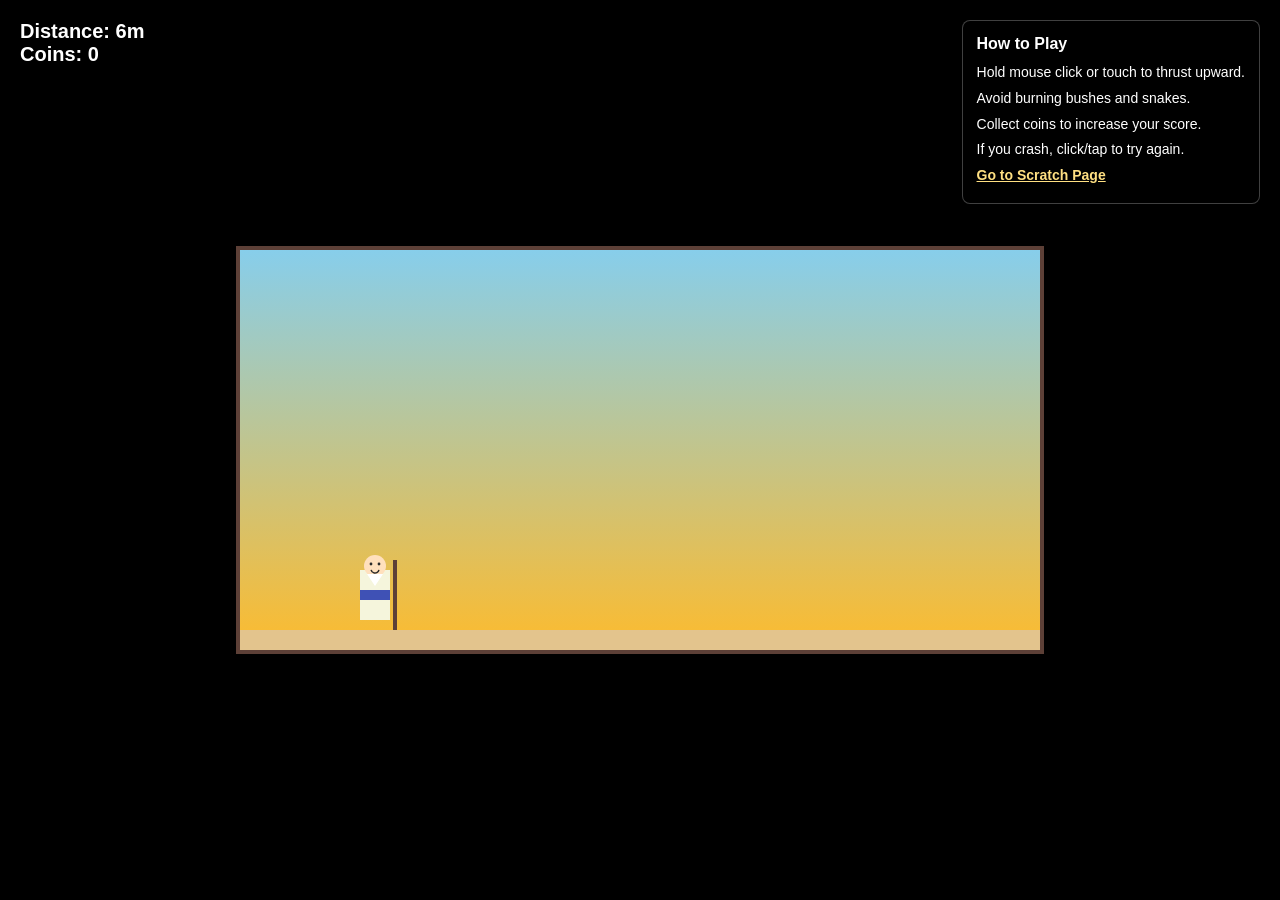
<file: game.html>
﻿<!DOCTYPE html>
<html lang="en">
<head>
    <meta charset="UTF-8">
    <meta name="viewport" content="width=device-width, initial-scale=1.0">
    <title>Exodus: Jetpack Moses</title>
    <style>
        body { margin: 0; overflow: hidden; background-color: #000; font-family: 'Segoe UI', Tahoma, Geneva, Verdana, sans-serif; display: flex; justify-content: center; align-items: center; height: 100vh; }
        canvas { background: linear-gradient(to bottom, #87CEEB 0%, #fdbb2d 100%); border: 4px solid #5d4037; box-shadow: 0 0 30px rgba(0,0,0,0.5); display: block; cursor: pointer; }
        #stats { position: absolute; top: 20px; left: 20px; color: #fff; font-size: 20px; font-weight: bold; text-shadow: 2px 2px #000; pointer-events: none; }
        #instructions { position: absolute; top: 20px; right: 20px; max-width: 280px; color: #fff; background: rgba(0,0,0,0.45); border: 1px solid rgba(255,255,255,0.25); border-radius: 8px; padding: 12px 14px; font-size: 14px; line-height: 1.4; text-shadow: 1px 1px #000; }
        #instructions h2 { margin: 0 0 8px; font-size: 16px; }
        #instructions p { margin: 6px 0; }
    </style>
</head>
<body>

    <div id="stats">
        Distance: <span id="dist">0</span>m<br>
        Coins: <span id="coins">0</span>
    </div>
    <div id="instructions">
        <h2>How to Play</h2>
        <p>Hold mouse click or touch to thrust upward.</p>
        <p>Avoid burning bushes and snakes.</p>
        <p>Collect coins to increase your score.</p>
        <p>If you crash, click/tap to try again.</p>
        <p><a href="scratch.html" style="color:#ffe082; font-weight:700;">Go to Scratch Page</a></p>
    </div>
    <canvas id="gameCanvas"></canvas>

    <script>
        const canvas = document.getElementById('gameCanvas');
        const ctx = canvas.getContext('2d');
        const distEl = document.getElementById('dist');
        const coinEl = document.getElementById('coins');
        const mosesHeadImg = new Image();
        let mosesHeadReady = false;
        mosesHeadImg.onload = () => { mosesHeadReady = true; };
        mosesHeadImg.src = '[data-uri]';

        canvas.width = 800;
        canvas.height = 400;

        // Constants
        const GRAVITY = 0.25;
        const THRUST = 0.7;
        const SPEED = 5;

        // State
        let distance = 0;
        let coinCount = 0;
        let isGameOver = false;
        let isThrusting = false;
        let frame = 0;

        const player = {
            x: 120, y: 200, w: 40, h: 60, vy: 0
        };

        let obstacles = []; // Burning bushes
        let snakes = [];    // Fast moving hazards
        let coins = [];     // Collectibles

        // Inputs
        const startThrust = (e) => { e.preventDefault(); if(isGameOver) reset(); else isThrusting = true; };
        const endThrust = () => isThrusting = false;

        window.addEventListener('mousedown', startThrust);
        window.addEventListener('mouseup', endThrust);
        window.addEventListener('touchstart', startThrust);
        window.addEventListener('touchend', endThrust);

        function reset() {
            player.y = 200; player.vy = 0;
            obstacles = []; snakes = []; coins = [];
            distance = 0; coinCount = 0;
            isGameOver = false;
            update();
        }

        function spawnEntities() {
            // Spawn Coins
            if (frame % 60 === 0) {
                coins.push({ x: 850, y: 50 + Math.random() * 300, r: 10 });
            }
            // Spawn Burning Bushes (Obstacles)
            if (frame % 100 === 0) {
                obstacles.push({ x: 850, y: Math.random() * 300, w: 15, h: 80 });
            }
            // Spawn Snakes (Faster)
            if (frame % 140 === 0) {
                snakes.push({ x: 850, y: Math.random() * 350, w: 32, h: 16, s: SPEED + 2, wave: Math.random() * Math.PI * 2 });
            }
        }

        function drawMoses(x, y) {
            // Staff
            ctx.strokeStyle = '#5d4037';
            ctx.lineWidth = 4;
            ctx.beginPath();
            ctx.moveTo(x + 35, y - 10);
            ctx.lineTo(x + 35, y + 60);
            ctx.stroke();

            // Jetpack Flame (Divine pillar of fire effect)
            if (isThrusting) {
                ctx.fillStyle = frame % 2 === 0 ? '#ff6600' : '#ffcc00';
                ctx.beginPath();
                ctx.moveTo(x, y + 40);
                ctx.lineTo(x - 15, y + 70);
                ctx.lineTo(x + 10, y + 40);
                ctx.fill();
            }

            // Robe
            ctx.fillStyle = '#f5f5dc';
            ctx.fillRect(x, y, 30, 50);
            ctx.fillStyle = '#3f51b5'; // Blue sash
            ctx.fillRect(x, y + 20, 30, 10);

            // Head with simple facial expression
            ctx.fillStyle = '#ffe0bd';
            ctx.beginPath();
            ctx.arc(x + 15, y - 4, 11, 0, Math.PI * 2);
            ctx.fill();
            ctx.fillStyle = '#2b2b2b';
            ctx.beginPath();
            ctx.arc(x + 11, y - 6, 1.4, 0, Math.PI * 2);
            ctx.arc(x + 19, y - 6, 1.4, 0, Math.PI * 2);
            ctx.fill();
            ctx.strokeStyle = '#2b2b2b';
            ctx.lineWidth = 1.5;
            ctx.beginPath();
            ctx.arc(x + 15, y - 1, 4, 0.2, Math.PI - 0.2);
            ctx.stroke();
            ctx.fillStyle = '#ffffff';
            ctx.beginPath();
            ctx.moveTo(x + 7, y + 4);
            ctx.lineTo(x + 23, y + 4);
            ctx.lineTo(x + 15, y + 16);
            ctx.closePath();
            ctx.fill();
        }

        function update() {
            if (isGameOver) return;
            frame++;
            distance += 0.1;
            distEl.innerText = Math.floor(distance);

            // Physics
            if (isThrusting) player.vy -= THRUST;
            player.vy += GRAVITY;
            player.y += player.vy;

            // Floor/Ceiling
            if (player.y > canvas.height - player.h - 20) {
                player.y = canvas.height - player.h - 20;
                player.vy = 0;
            }
            if (player.y < 20) {
                player.y = 20;
                player.vy = 0;
            }

            spawnEntities();

            // Handle Coins
            coins.forEach((c, i) => {
                c.x -= SPEED;
                // Collision
                if (Math.hypot(player.x + 15 - c.x, player.y + 25 - c.y) < 25) {
                    coins.splice(i, 1);
                    coinCount += 10;
                    coinEl.innerText = coinCount;
                }
            });

            // Handle Burning Bushes
            obstacles.forEach((o, i) => {
                o.x -= SPEED;
                if (player.x < o.x + o.w && player.x + 30 > o.x && player.y < o.y + o.h && player.y + 50 > o.y) {
                    isGameOver = true;
                }
            });

            // Handle Snakes
            snakes.forEach((s, i) => {
                s.x -= s.s;
                s.wave += 0.18;
                s.y += Math.sin(s.wave) * 0.8;
                if (player.x < s.x + s.w && player.x + 30 > s.x && player.y < s.y + s.h && player.y + 50 > s.y) {
                    isGameOver = true;
                }
            });

            // Cleanup
            [coins, obstacles, snakes].forEach(arr => {
                if(arr[0] && arr[0].x < -50) arr.shift();
            });

            draw();
            requestAnimationFrame(update);
        }

        function draw() {
            ctx.clearRect(0, 0, canvas.width, canvas.height);

            // Ground (Sand)
            ctx.fillStyle = '#e3c48d';
            ctx.fillRect(0, canvas.height - 20, canvas.width, 20);

            // Draw Coins (Shekels)
            coins.forEach(c => {
                ctx.fillStyle = '#ffd700';
                ctx.beginPath();
                ctx.arc(c.x, c.y, c.r, 0, Math.PI * 2);
                ctx.fill();
                ctx.strokeStyle = '#b8860b';
                ctx.stroke();
            });

            // Draw Burning Bushes
            obstacles.forEach(o => {
                ctx.fillStyle = '#2f7d32';
                ctx.fillRect(o.x - 6, o.y + 8, o.w + 12, o.h - 8);
                ctx.fillStyle = '#5d4037';
                ctx.fillRect(o.x + 4, o.y + o.h - 14, 6, 14);
                ctx.fillStyle = frame % 12 < 6 ? '#ff6f00' : '#ffca28';
                ctx.beginPath();
                ctx.moveTo(o.x + 7, o.y - 8);
                ctx.lineTo(o.x - 2, o.y + 10);
                ctx.lineTo(o.x + 16, o.y + 10);
                ctx.closePath();
                ctx.fill();
            });

            // Draw Snakes
            snakes.forEach(s => {
                ctx.strokeStyle = '#1b5e20';
                ctx.lineWidth = 4;
                ctx.beginPath();
                ctx.moveTo(s.x, s.y + s.h / 2);
                ctx.quadraticCurveTo(s.x + s.w * 0.35, s.y - 6, s.x + s.w * 0.6, s.y + s.h / 2);
                ctx.quadraticCurveTo(s.x + s.w * 0.82, s.y + s.h + 6, s.x + s.w, s.y + s.h / 2);
                ctx.stroke();
                ctx.fillStyle = '#33691e';
                ctx.beginPath();
                ctx.arc(s.x + s.w, s.y + s.h / 2, 4, 0, Math.PI * 2);
                ctx.fill();
            });

            drawMoses(player.x, player.y);

            if (isGameOver) {
                ctx.fillStyle = 'rgba(0,0,0,0.6)';
                ctx.fillRect(0,0,canvas.width, canvas.height);
                ctx.fillStyle = 'white';
                ctx.textAlign = 'center';
                ctx.font = 'bold 40px Arial';
                ctx.fillText('LET MY PEOPLE GO!', canvas.width/2, canvas.height/2);
                ctx.font = '20px Arial';
                ctx.fillText('Click to Try Again', canvas.width/2, canvas.height/2 + 50);
                if (mosesHeadReady) {
                    ctx.drawImage(mosesHeadImg, canvas.width / 2 - 40, canvas.height / 2 - 150, 80, 80);
                }
            }
        }

        update();
    </script>
</body>
</html>
</file>
